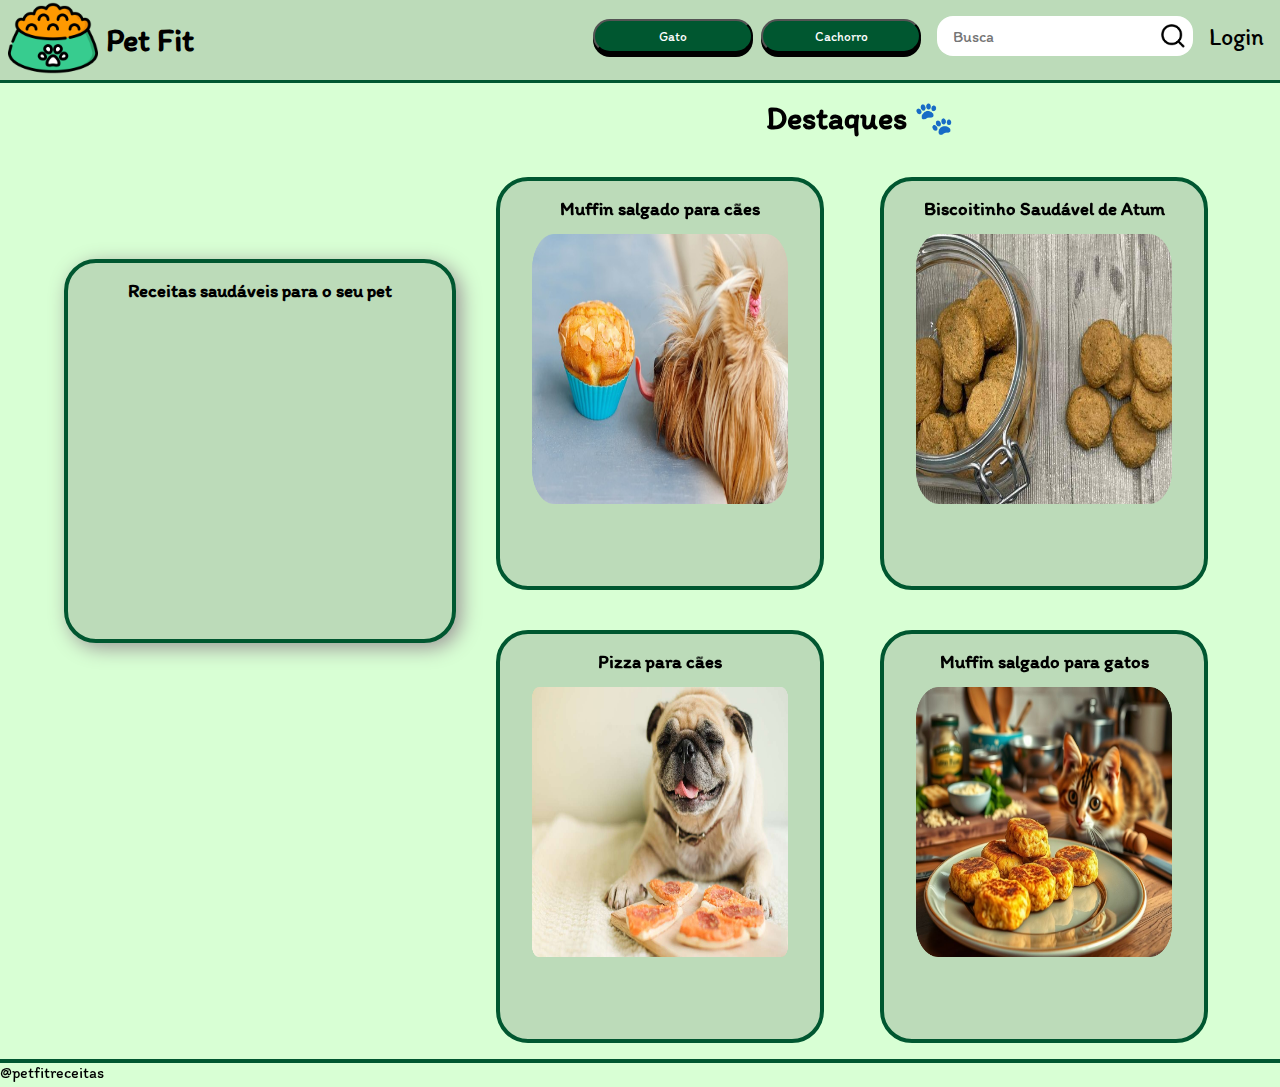
<file: index.html>
<!DOCTYPE html>
<html lang="pt-br">
<head>
    <meta charset="UTF-8">
    <meta name="viewport" content="width=device-width, initial-scale=1.0">
    <title>Pet Fit</title>
    <link rel="stylesheet" href="./css/style.css">
    <link rel="shortcut icon" href="./img/logo.ico" type="image/x-icon">
</head>
<body>
    <header>
        <div>
            <a href="index.html">
            <img src="./img/logo.png" alt="Imagem da logo do site">
            </a>
            <h1>Pet Fit</h1>
        </div>

        <input type="checkbox" id="menu">
        <nav>
            <label for="menu">
                <span></span>
                <span></span>
                <span></span>
            </label>

            <div>
                <button> Gato</button>
<button> Cachorro</button>
              <form action="" method="post">
                <input type="text" placeholder="Busca" name="Pesquisa">
                <img src="./img/lupa.png" alt="Imagem da lupa">
              </form>
              <a href="login.html">Login</a>
            </div>
        </nav>
        
    </header>

    <main>
    
<div> 

<section>
    
        <h3>Receitas saudáveis para o seu pet</h3>
        <iframe width="560" height="315" src="https://www.youtube.com/embed/v7YnV7Wr7pQ?si=ywH90S46gLGJ9zLa" title="YouTube video player" frameborder="0" allow="accelerometer; autoplay; clipboard-write; encrypted-media; gyroscope; picture-in-picture; web-share" referrerpolicy="strict-origin-when-cross-origin" allowfullscreen></iframe>
    
        </section>
</div>


    <div id="index">
        <h1>Destaques 🐾</h1>

        <section>
            <a href="receita1.html">
            <h3>Muffin salgado para cães</h3>
            <img src="./img/receita1.png" alt="Imagem Receita Muffin">
        </a>
        </section>

        <section>
            <a href="receita2.html">
                <h3>Biscoitinho Saudável de Atum</h3>
                <img src="./img/receita2.png" alt="Imagem Receita Muffin">
            </a>
        </section>
        <section>
            <a href="receita3.html">
                <h3>Pizza para cães</h3>
                <img src="./img/receita3.png" alt="Imagem Receita Muffin">
            </a>
    
        </section>
        <section>
            <a href="receita4.html">
                <h3>Muffin salgado para gatos</h3>
                <img src="./img/receita4.png" alt="Imagem Receita Muffin">
            </a>
        </section>
    </div>

   
        
    </main>
    <footer class="container">
        @petfitreceitas
    </footer>
</body>
</html>
</file>
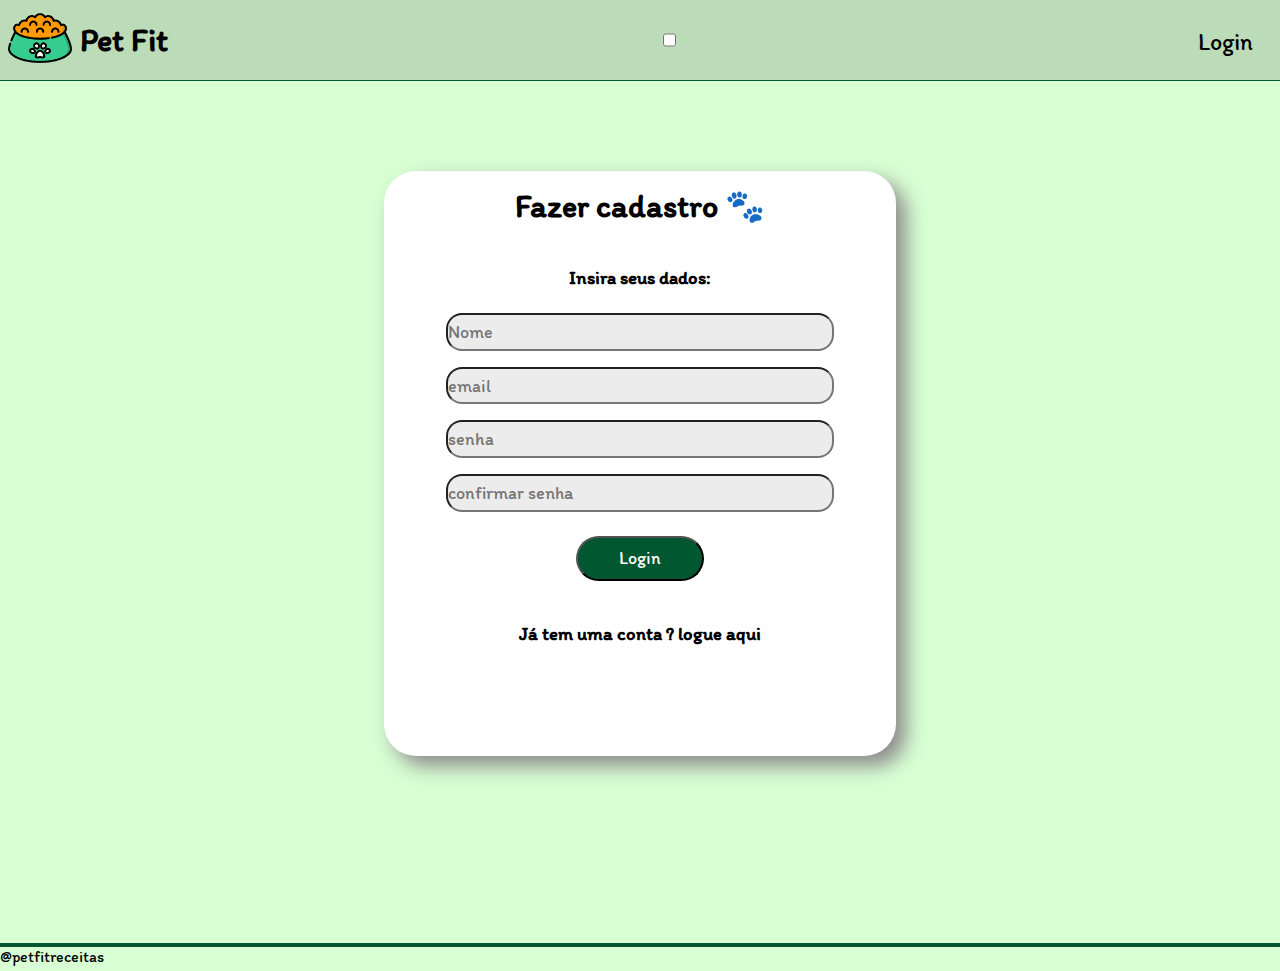
<file: cadastro.html>
<!DOCTYPE html>
<html lang="pt-br">
<head>
    <meta charset="UTF-8">
    <meta name="viewport" content="width=device-width, initial-scale=1.0">
    <title>Pet Fit</title>
    <link rel="stylesheet" href="./css/login_cadastro.css">
    <link rel="shortcut icon" href="./img/logo.ico" type="image/x-icon">
</head>
<body>
    <header>
        <div>
            <a href="index.html">
            <img src="./img/logo.png" alt="Imagem da logo do site">
            </a>
            <h1>Pet Fit</h1>
        </div>

        <input type="checkbox" id="menu">
        <nav>
            <label for="menu">
                <span></span>
                <span></span>
                <span></span>
            </label>

            <div>
              
                <a href="login.html">Login</a>
            </div>
        </nav>
        
    </header>

    <main>

    <div>
        <h1>Fazer cadastro 🐾</h1>

     

        <section>
            <h3>Insira seus dados:</h3>
            <input type="text" name="nome" placeholder="Nome">
            <input type="email" placeholder="email" name="nome_user">
            <input type="password" placeholder="senha" name="senha_user">
            <input type="password" placeholder="confirmar senha" nome="senha_confirmar">
            <button>Login</button>
        </section>
        <section>
            <a href="cadastro.html">
            <h3>Já tem uma conta ? logue aqui</h3>
        </a>
        </section>
    
    </div>

   
        
    </main>
    <footer class="container">
        @petfitreceitas
    </footer>
</body>
</html>
</file>
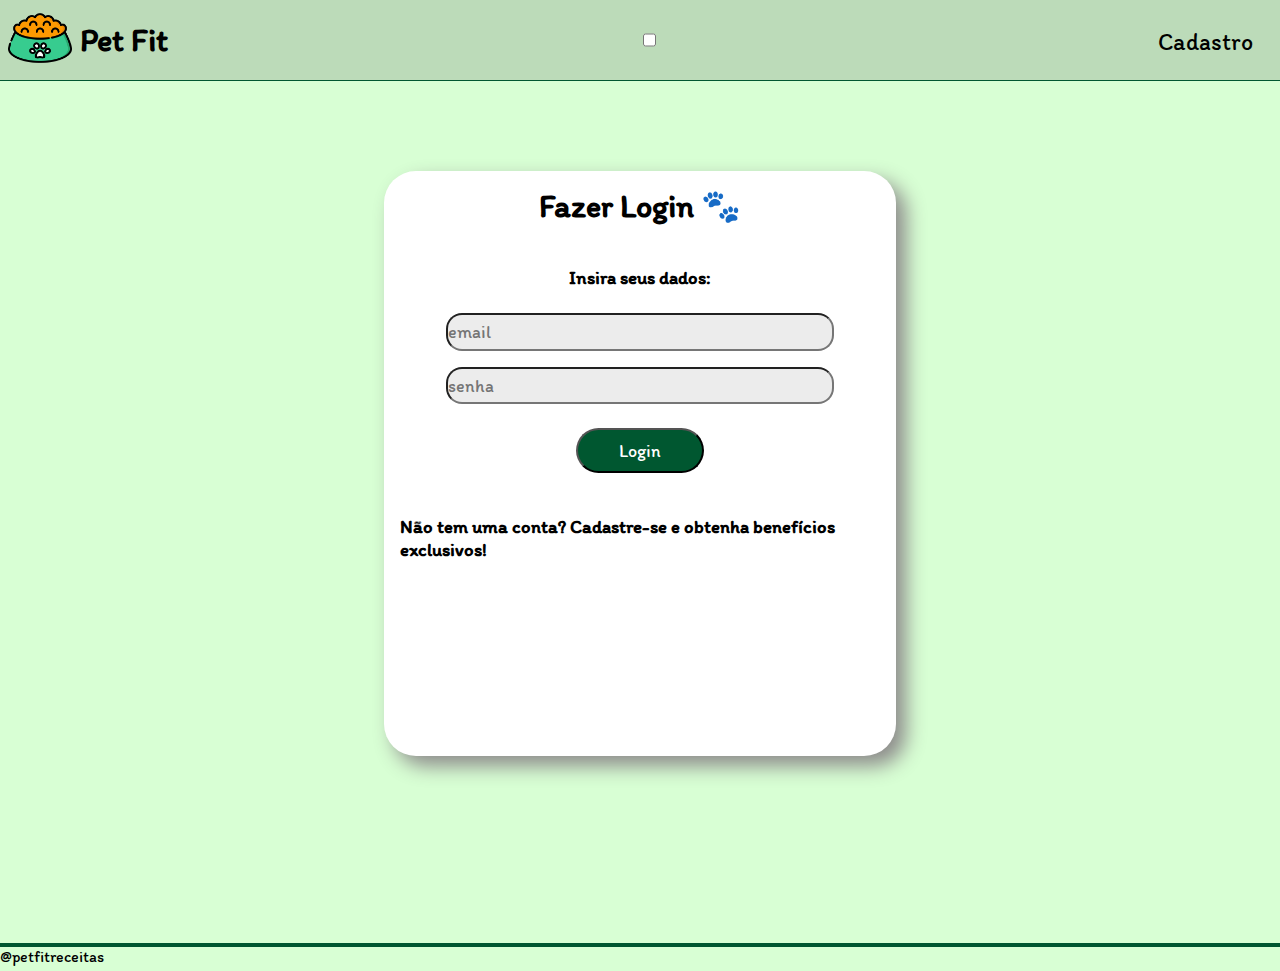
<file: login.html>
<!DOCTYPE html>
<html lang="pt-br">
<head>
    <meta charset="UTF-8">
    <meta name="viewport" content="width=device-width, initial-scale=1.0">
    <title>Pet Fit</title>
    <link rel="stylesheet" href="./css/login_cadastro.css">
    <link rel="shortcut icon" href="./img/logo.ico" type="image/x-icon">
</head>
<body>
    <header>
        <div>
            <a href="index.html">
            <img src="./img/logo.png" alt="Imagem da logo do site">
            </a>
            <h1>Pet Fit</h1>
        </div>

        <input type="checkbox" id="menu">
        <nav>
            <label for="menu">
                <span></span>
                <span></span>
                <span></span>
            </label>

            <div>
              
                <a href="cadastro.html">Cadastro</a>
            </div>
        </nav>
        
    </header>

    <main>

    <div>
        <h1>Fazer Login 🐾</h1>

     

        <section>
            <h3>Insira seus dados:</h3>
            <input type="email" placeholder="email" name="nome_user">
            <input type="password" placeholder="senha" name="senha_user">
            <button>Login</button>
        </section>
        <section>
            <a href="cadastro.html">
            <h3>Não tem uma conta? Cadastre-se e obtenha benefícios exclusivos!</h3>
        </a>
        </section>
    </div>

   
        
    </main>
    <footer class="container">
        @petfitreceitas
    </footer>
</body>
</html>
</file>
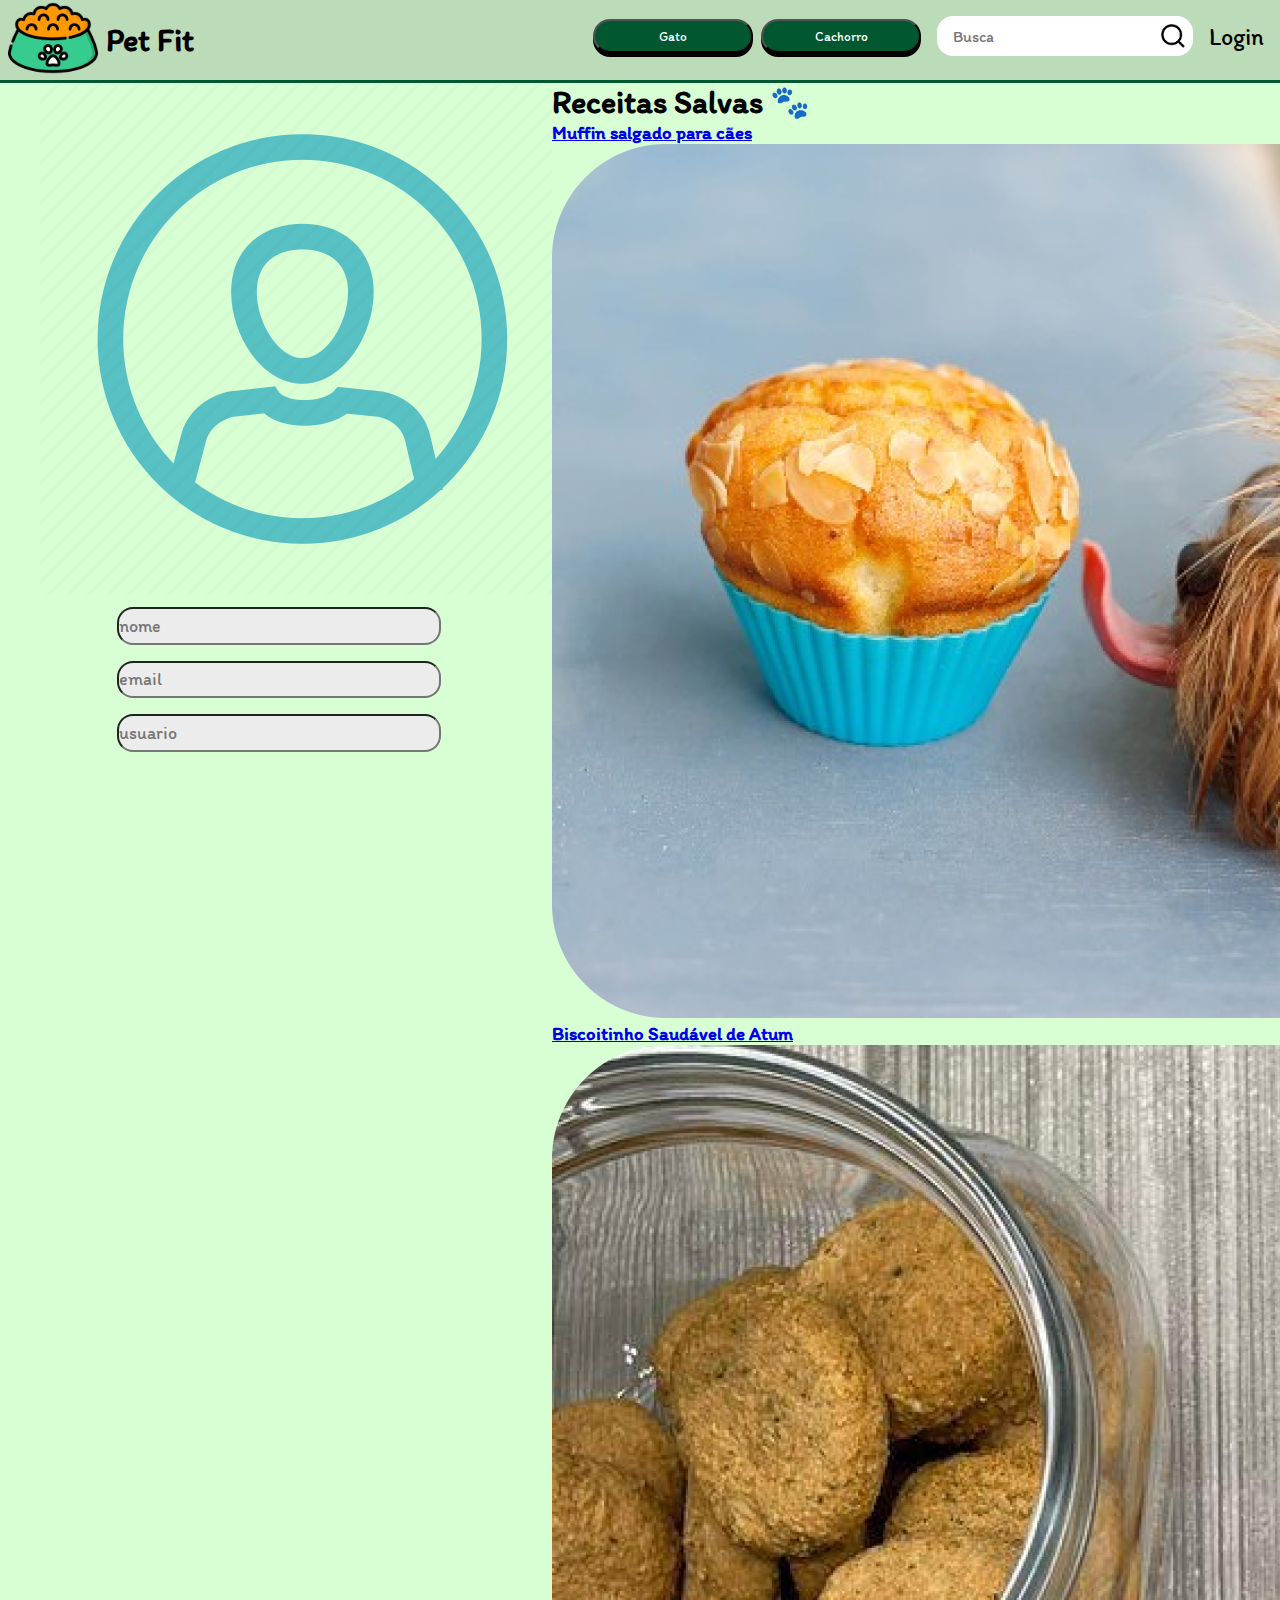
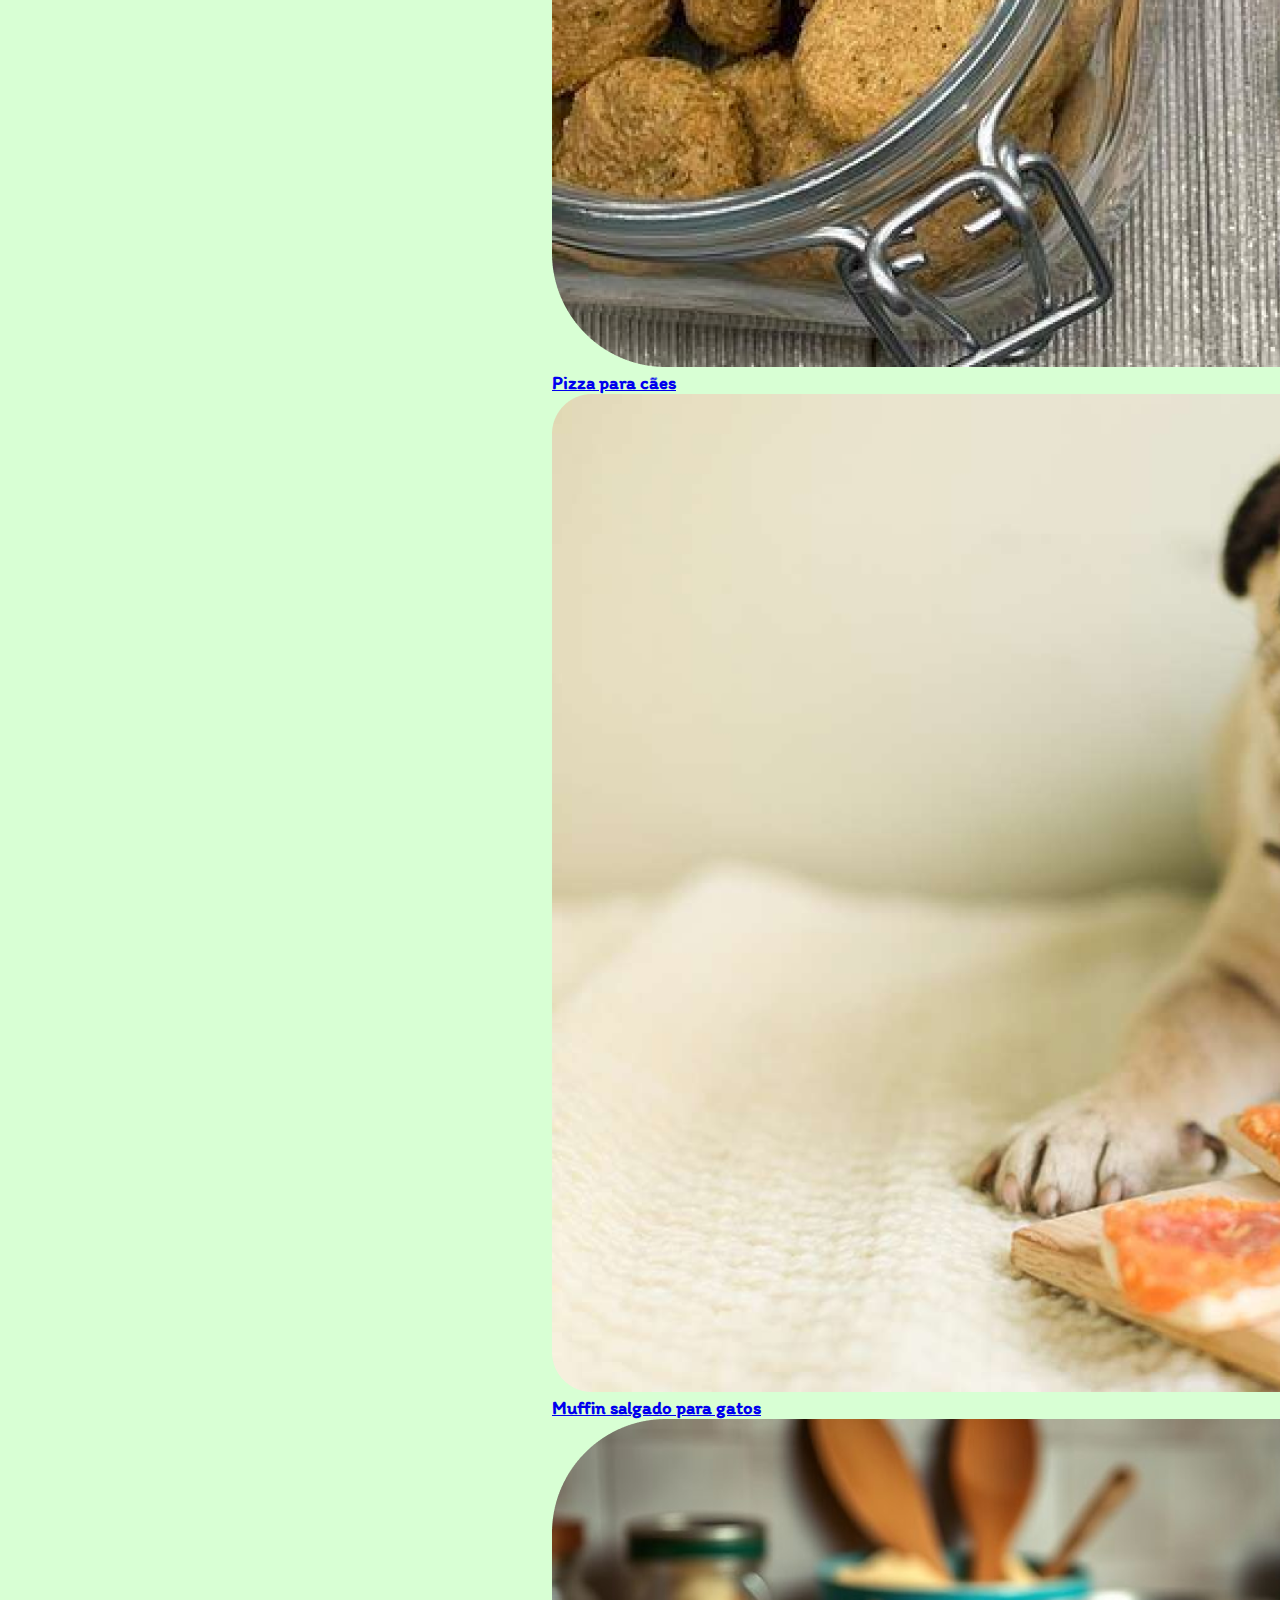
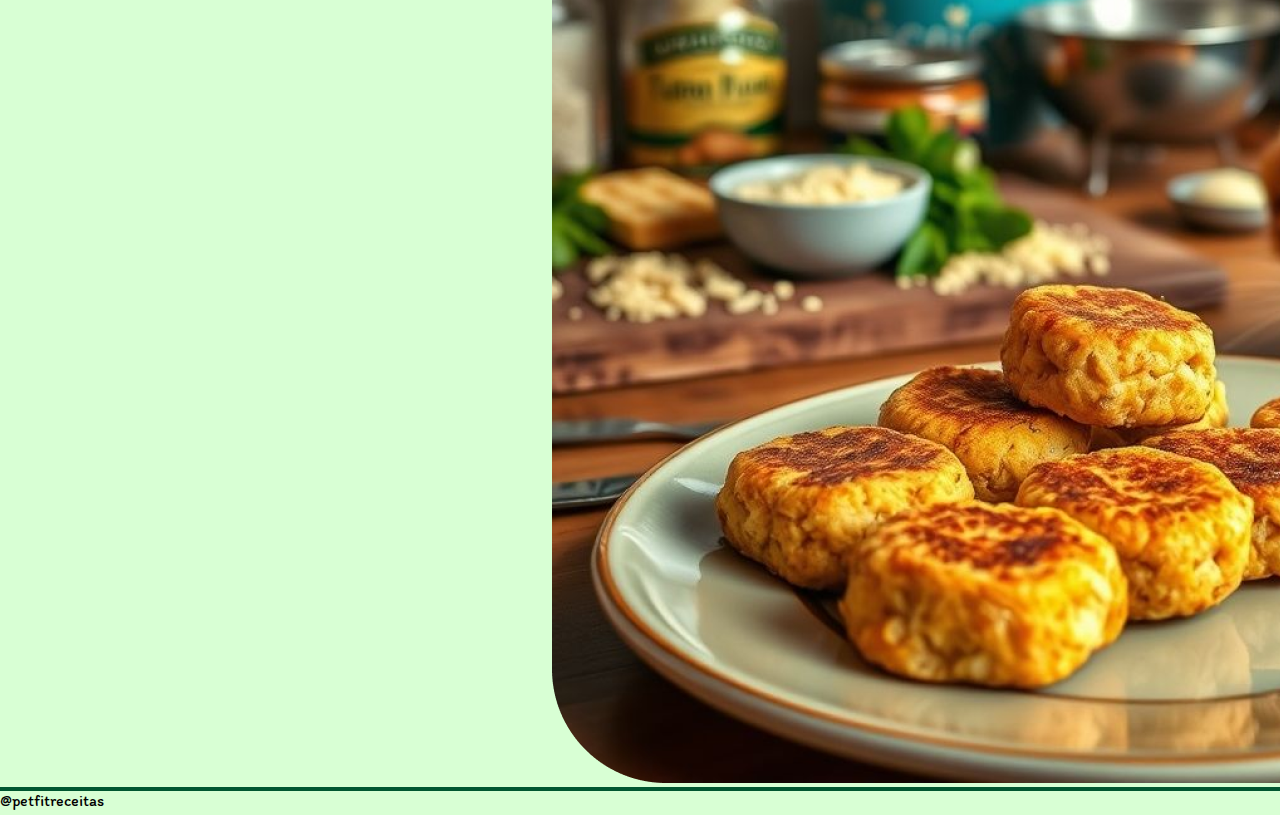
<file: mostrar_receita.html>
<!DOCTYPE html>
<html lang="pt-br">
<head>
    <meta charset="UTF-8">
    <meta name="viewport" content="width=device-width, initial-scale=1.0">
    <title>Pet Fit</title>
    <link rel="stylesheet" href="./css/mostar_receita.css">
    <link rel="shortcut icon" href="./img/logo.ico" type="image/x-icon">
</head>
<body>
    <header>
        <div>
            <a href="index.html">
            <img src="./img/logo.png" alt="Imagem da logo do site">
            </a>
            <h1>Pet Fit</h1>
        </div>

        <input type="checkbox" id="menu">
        <nav>
            <label for="menu">
                <span></span>
                <span></span>
                <span></span>
            </label>

            <div>
                <button> Gato</button>
<button> Cachorro</button>
              <form action="" method="post">
                <input type="text" placeholder="Busca" name="Pesquisa">
                <img src="./img/lupa.png" alt="Imagem da lupa">
              </form>
              <a href="login.html">Login</a>
            </div>
        </nav>
        
    </header>

    <main>
    
<div> 
    <img src="./img/login.webp" alt="foto">
<section>
  
    <input type="text" placeholder="nome" name="nome">
    <input type="text" placeholder="email" name="email">
    <input type="text" placeholder="usuario" name="user">
        </section>
</div>


    <div id="index">
        <h1>Receitas Salvas 🐾</h1>

        <section>
            <a href="receita1.html">
            <h3>Muffin salgado para cães</h3>
            <img src="./img/receita1.png" alt="Imagem Receita Muffin">
        </a>
        </section>

        <section>
            <a href="receita2.html">
                <h3>Biscoitinho Saudável de Atum</h3>
                <img src="./img/receita2.png" alt="Imagem Receita Muffin">
            </a>
        </section>
        <section>
            <a href="receita3.html">
                <h3>Pizza para cães</h3>
                <img src="./img/receita3.png" alt="Imagem Receita Muffin">
            </a>
    
        </section>
        <section>
            <a href="receita4.html">
                <h3>Muffin salgado para gatos</h3>
                <img src="./img/receita4.png" alt="Imagem Receita Muffin">
            </a>
        </section>
    </div>

   
        
    </main>
    <footer class="container">
        @petfitreceitas
    </footer>
</body>
</html>
</file>
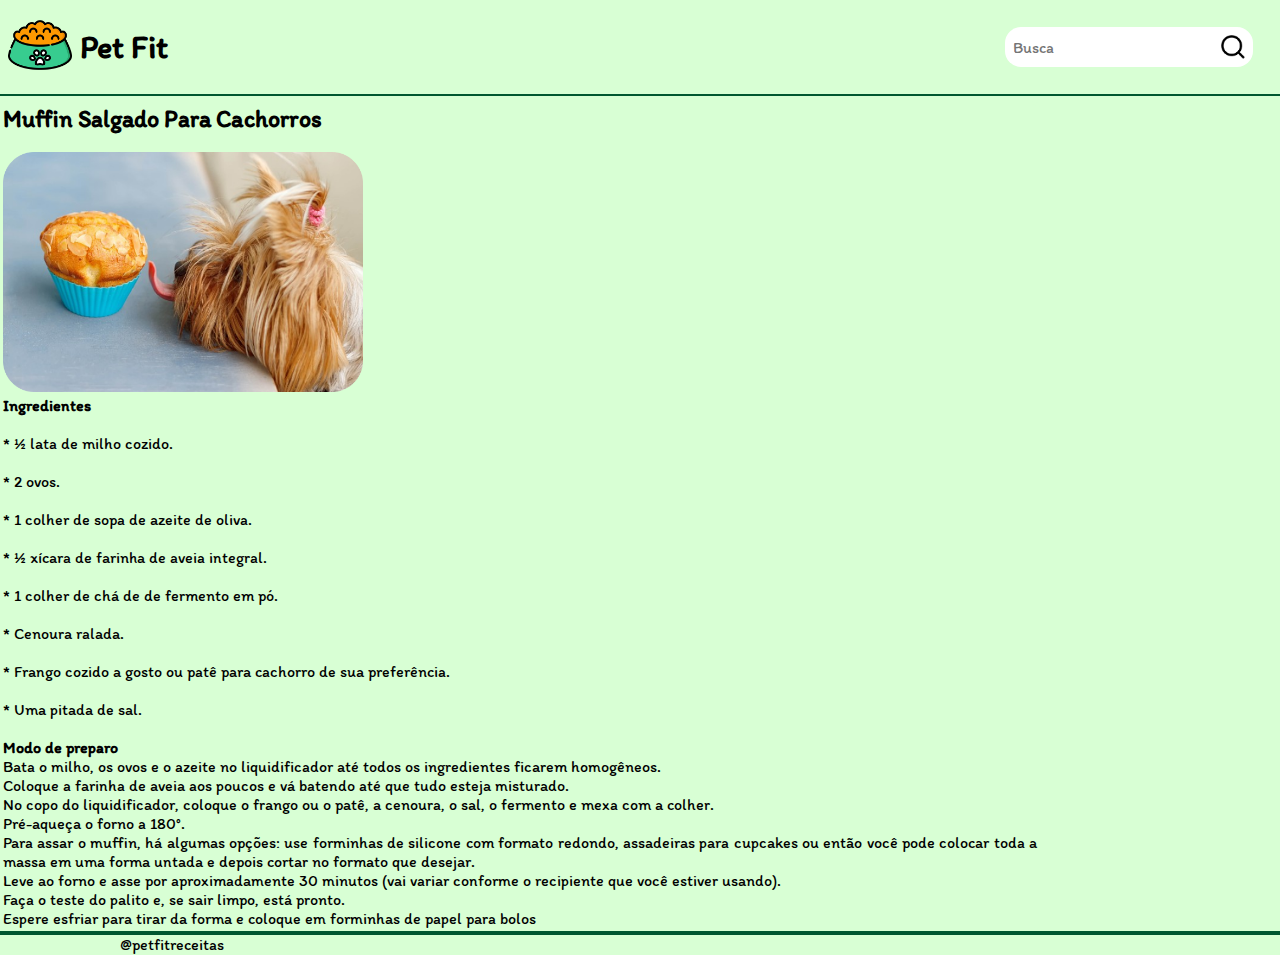
<file: receita1.html>
<!DOCTYPE html>
<html lang="pt-br">

<head>
    <meta charset="UTF-8">
    <meta name="viewport" content="width=device-width, initial-scale=1.0">
    <title>Pet Fit</title>
    <link rel="stylesheet" href="./css/receita.css" media="all">
</head>

<body>
    <header>
        <div>
            <a href="index.html">
                <img src="./img/logo.png" alt="Imagem da logo do site">
            </a>
            <h1>Pet Fit</h1>
            
        </div>
        <nav>
            <div>
              <form action="" method="post">
                <input type="text" placeholder="Busca" name="Pesquisa">
                <img src="./img/lupa.png" alt="Imagem da lupa">
              </form>
            </div>
        </nav>
    </header>

    <main id="receita" class="container">
    <section>
        <h2>Muffin Salgado Para Cachorros</h2><br>
        <img src="./img/receita1.png" alt="Imagem Receita Muffin">
        <p><b>Ingredientes</b><br><br>

            * ½ lata de milho cozido.<br><br>
            * 2 ovos.<br><br>
            * 1 colher de sopa de azeite de oliva.<br><br>
            * ½ xícara de farinha de aveia integral.<br><br>
            * 1 colher de chá de de fermento em pó.<br><br>
            * Cenoura ralada.<br><br>
            * Frango cozido a gosto ou patê para cachorro de sua preferência.<br><br>
            * Uma pitada de sal.
            
        </p>
        <p><br><b>Modo de preparo</b><br>
            
            Bata o milho, os ovos e o azeite no liquidificador até todos os ingredientes ficarem homogêneos.<br>
            Coloque a farinha de aveia aos poucos e vá batendo até que tudo esteja misturado.<br>
            No copo do liquidificador, coloque o frango ou o patê, a cenoura, o sal, o fermento e mexa com a colher.<br>
            Pré-aqueça o forno a 180°.<br>
            Para assar o muffin, há algumas opções: use forminhas de silicone com formato redondo, assadeiras para cupcakes ou então você pode colocar toda a massa em uma forma untada e depois cortar no formato que desejar.<br>
            Leve ao forno e asse por aproximadamente 30 minutos (vai variar conforme o recipiente que você estiver usando).<br>
            Faça o teste do palito e, se sair limpo, está pronto.<br>
            Espere esfriar para tirar da forma e coloque em forminhas de papel para bolos</p>
    </section>
    </main>
    <footer class="container">
        <aside>
            @petfitreceitas
        </aside>
    </footer>
</body>

</html>
</file>
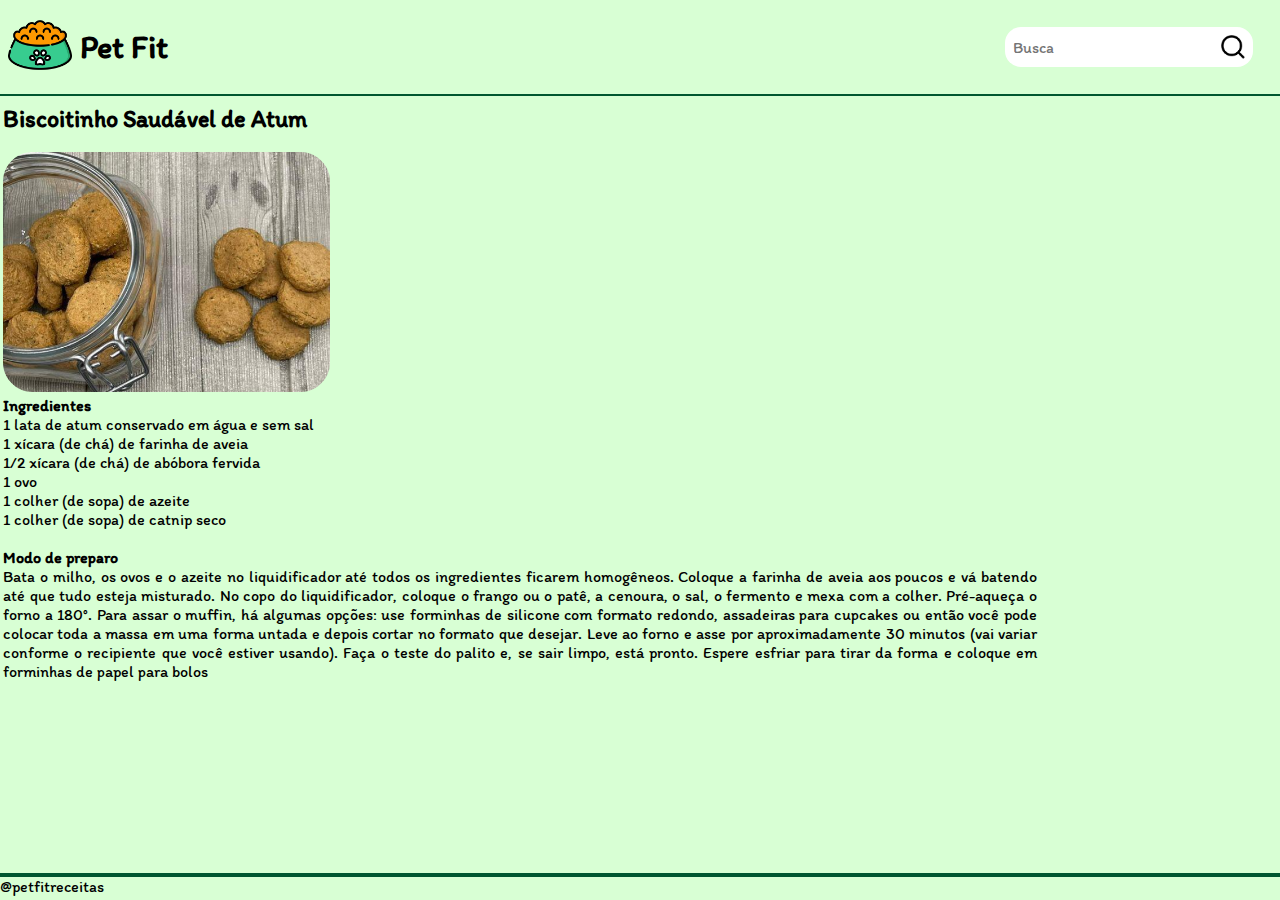
<file: receita2.html>
<!DOCTYPE html>
<html lang="pt-br">

<head>
    <meta charset="UTF-8">
    <meta name="viewport" content="width=device-width, initial-scale=1.0">
    <title>Pet Fit</title>
    <link rel="stylesheet" href="./css/receita.css" media="all">
</head>

<body>
    <header>
        <div>
            <a href="index.html">
                <img src="./img/logo.png" alt="Imagem da logo do site">
            </a>
            <h1>Pet Fit</h1>
            
        </div>
        <nav>
            <div>
              <form action="" method="post">
                <input type="text" placeholder="Busca" name="Pesquisa">
                <img src="./img/lupa.png" alt="Imagem da lupa">
              </form>
            </div>
        </nav>
    </header>

    <main id="receita" class="container">
    <section>
        <h2>Biscoitinho Saudável de Atum</h2><br>
        <img src="./img/receita2.png" alt="Imagem Receita">
        <p><b>Ingredientes</b><br>
            1 lata de atum conservado em água e sem sal<br>
            1 xícara (de chá) de farinha de aveia<br>
            1/2 xícara (de chá) de abóbora fervida<br>
            1 ovo<br>
            1 colher (de sopa) de azeite<br>
            1 colher (de sopa) de catnip seco<br>
        </p>
        <p><br><b>Modo de preparo</b><br>
            Bata o milho, os ovos e o azeite no liquidificador até todos os ingredientes ficarem homogêneos.
            Coloque a farinha de aveia aos poucos e vá batendo até que tudo esteja misturado.
            No copo do liquidificador, coloque o frango ou o patê, a cenoura, o sal, o fermento e mexa com a colher.
            Pré-aqueça o forno a 180°.
            Para assar o muffin, há algumas opções: use forminhas de silicone com formato redondo, assadeiras para cupcakes ou então você pode colocar toda a massa em uma forma untada e depois cortar no formato que desejar. 
            Leve ao forno e asse por aproximadamente 30 minutos (vai variar conforme o recipiente que você estiver usando).
            Faça o teste do palito e, se sair limpo, está pronto.
            Espere esfriar para tirar da forma e coloque em forminhas de papel para bolos</p>
    </section>
    </main>
    <footer class="container">
            @petfitreceitas
    </footer>
</body>

</html>
</file>
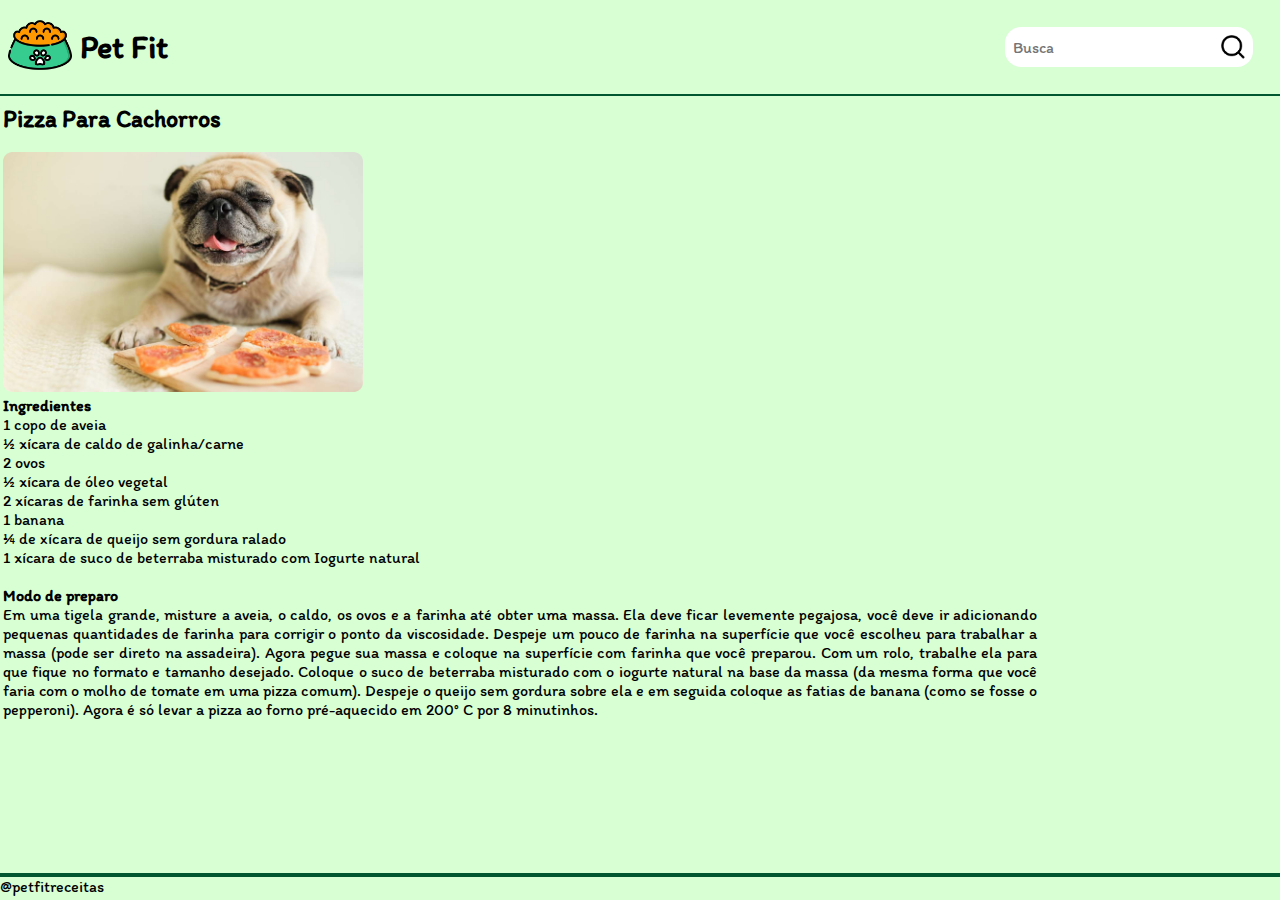
<file: receita3.html>
<!DOCTYPE html>
<html lang="pt-br">

<head>
    <meta charset="UTF-8">
    <meta name="viewport" content="width=device-width, initial-scale=1.0">
    <title>Pet Fit</title>
    <link rel="stylesheet" href="./css/receita.css" media="all">
</head>

<body>
    <header>
        <div>
            <a href="index.html">
                <img src="./img/logo.png" alt="Imagem da logo do site">
            </a>
            <h1>Pet Fit</h1>
            
        </div>
        <nav>
            <div>
              <form action="" method="post">
                <input type="text" placeholder="Busca" name="Pesquisa">
                <img src="./img/lupa.png" alt="Imagem da lupa">
              </form>
            </div>
        </nav>
    </header>

    <main id="receita" class="container">
    <section>
        <h2>Pizza Para Cachorros</h2><br>
        <img src="./img/receita3.png" alt="Imagem Receita">
        <p><b>Ingredientes</b><br>
            1 copo de aveia<br>
            ½ xícara de caldo de galinha/carne<br>
            2 ovos<br>
            ½ xícara de óleo vegetal<br>
            2 xícaras de farinha sem glúten<br>
            1 banana<br>
            ¼ de xícara de queijo sem gordura ralado<br>
            1 xícara de suco de beterraba misturado com Iogurte natural
        </p>
        <p><br><b>Modo de preparo</b><br>
        Em uma tigela grande, misture a aveia, o caldo, os ovos e a farinha até obter uma massa. Ela deve ficar levemente pegajosa, você deve ir adicionando pequenas quantidades de farinha para corrigir o ponto da viscosidade.
        Despeje um pouco de farinha na superfície que você escolheu para trabalhar a massa (pode ser direto na assadeira).
        Agora pegue sua massa e coloque na superfície com farinha que você preparou. Com um rolo, trabalhe ela para que fique no formato e tamanho desejado.
        Coloque o suco de beterraba misturado com o iogurte natural na base da massa (da mesma forma que você faria com o molho de tomate em uma pizza comum).
        Despeje o queijo sem gordura sobre ela e em seguida coloque as fatias de banana (como se fosse o pepperoni).
        Agora é só levar a pizza ao forno pré-aquecido em 200° C por 8 minutinhos.</p>
    </section>
    </main>
    <footer class="container">
            @petfitreceitas
    </footer>
</body>

</html>
</file>
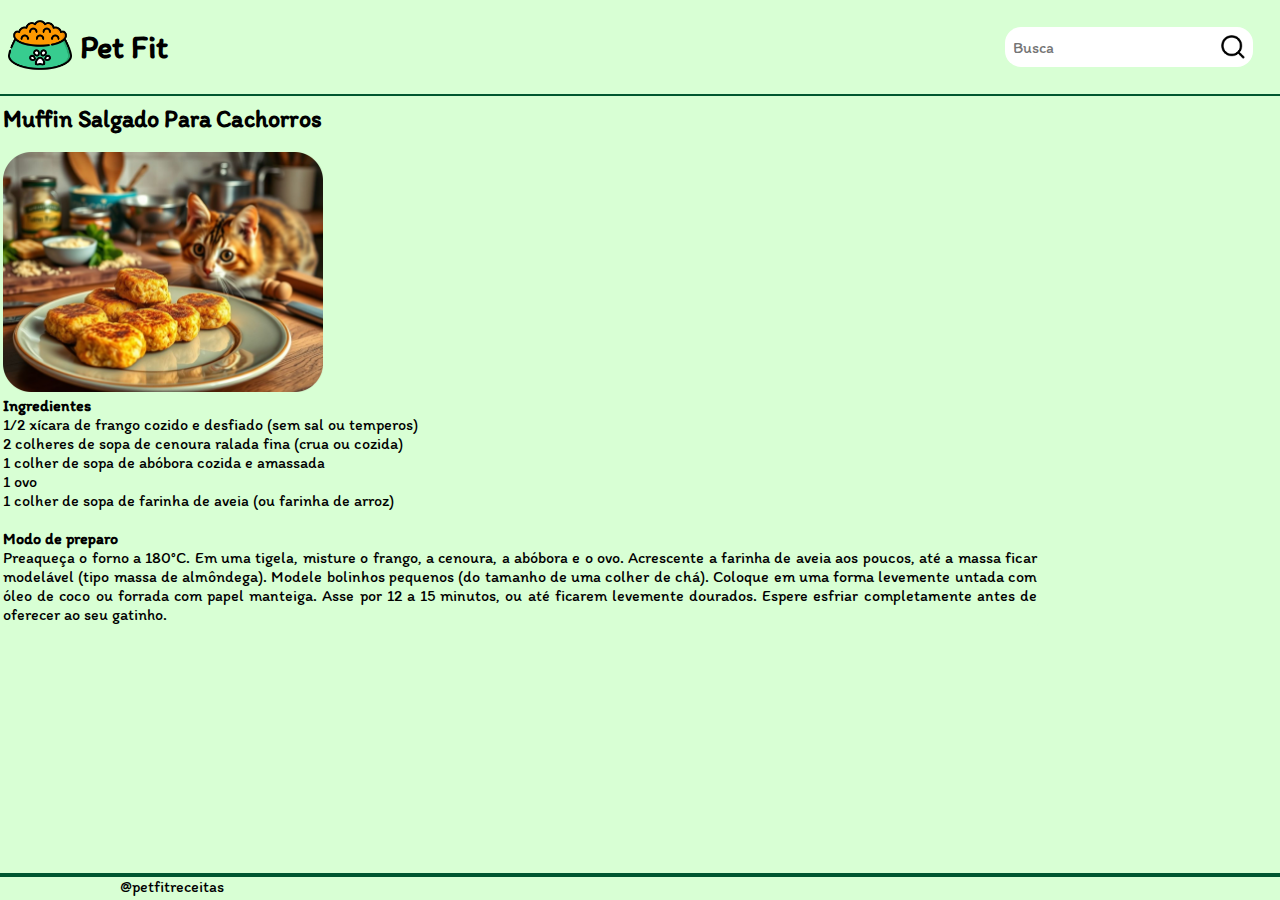
<file: receita4.html>
<!DOCTYPE html>
<html lang="pt-br">

<head>
    <meta charset="UTF-8">
    <meta name="viewport" content="width=device-width, initial-scale=1.0">
    <title>Pet Fit</title>
    <link rel="stylesheet" href="./css/receita.css" media="all">
</head>

<body>
    <header>
        <div>
            <a href="index.html">
                <img src="./img/logo.png" alt="Imagem da logo do site">
            </a>
            <h1>Pet Fit</h1>
            
        </div>
        <nav>
            <div>
              <form action="" method="post">
                <input type="text" placeholder="Busca" name="Pesquisa">
                <img src="./img/lupa.png" alt="Imagem da lupa">
              </form>
            </div>
        </nav>
    </header>

    <main id="receita" class="container">
    <section>
        <h2>Muffin Salgado Para Cachorros</h2><br>
        <img src="./img/receita4.png" alt="Imagem Receita">
        <p><b>Ingredientes</b><br>      
            1/2 xícara de frango cozido e desfiado (sem sal ou temperos)<br> 
            2 colheres de sopa de cenoura ralada fina (crua ou cozida)<br> 
            1 colher de sopa de abóbora cozida e amassada<br> 
            1 ovo<br> 
            1 colher de sopa de farinha de aveia (ou farinha de arroz)<br> 
        </p>
        <p><br><b>Modo de preparo</b><br>
            Preaqueça o forno a 180°C.
            Em uma tigela, misture o frango, a cenoura, a abóbora e o ovo.
            Acrescente a farinha de aveia aos poucos, até a massa ficar modelável (tipo massa de almôndega).
            Modele bolinhos pequenos (do tamanho de uma colher de chá).
            Coloque em uma forma levemente untada com óleo de coco ou forrada com papel manteiga.
            Asse por 12 a 15 minutos, ou até ficarem levemente dourados.
            Espere esfriar completamente antes de oferecer ao seu gatinho.</p>
    </section>
    </main>
    <footer class="container">
        <aside>
            @petfitreceitas
        </aside>
    </footer>
</body>

</html>
</file>
<file: css/style.css>
@import url('https://fonts.googleapis.com/css2?family=Itim&display=swap');



*{
   /*background: var(--primary);*/
   margin: 0;
   padding: 0;
   outline: 0;
   font-family: Itim;
}


:root {
   --primary: #d8ffd4;
   --secondary: #005730;
   --black: #000;
   --white: #fff;
   --verde: #bcdbb9;
   --cinza:#9c9797;
}


body{
   background-color: var(--primary);
}

header {
   display: flex;
   flex-direction: row;
   justify-content: space-between;
   border-bottom: 0.2rem solid var(--secondary);
   height: 5rem;
   background-color: var(--verde);

}


header div{
   align-items: center;
   display: flex;
  
}


header div img{
   background-color: transparent;
   height: 10vh;
   margin-left: 0.5rem;
   margin-right: 0.5rem;
}
header nav div button{


   background-color: var(--secondary);
   color: var(--white);
   border-radius: 5rem;
   padding: 0.5em;
   text-decoration: none;
   margin-bottom: 1rem;
   width: 10rem;
   margin-left: 0.5rem;
   margin-top: 1rem;
   box-shadow: 0 4px #000000;
  
}


header nav div button:hover{
   background-color: #0ba560;
 
}
header nav div button:active {
   transform: translateY(2px);
   box-shadow: 0 2px #2d7038;


}
header nav div form {
   background-color: var(--white);
   border-radius: 1rem;
   display: flex;
   align-items: center;
   margin: 1rem;
}


header nav div form img{
   background-color: transparent;
   height: 1.5rem;
   margin: 0.5rem;
}


header nav div form input {
   background-color: transparent;
   font-size: 1rem;
   border:var(--white);
   margin-left: 1rem;
   border-radius: 1rem;
}


 header nav div a {
   text-decoration: none;
   font-size: 1.5rem;
   color: inherit;
   margin-right: 1rem;


}


header nav div a:hover{
color: var(--secondary);
transform: scale(1.2);


}






main {
   margin: auto;
   display: flex;
   min-height: calc(100vh - 1rem);
   max-width: calc(100vw - 5rem);
 }


 #index {
   display: grid;
   grid-template-columns: repeat(2, 1fr);
   gap: 0.5rem;
   margin-left: auto;
   width: 100vw;
 }


 #index section a  {
   text-decoration: none;
   color: inherit;
   display: flex;
   flex-direction: column;
   align-items: center;
   background-color: transparent;
   padding: 1rem;
 }
   #index section {
       background-color: var(--verde);
       border: 0.3rem solid var(--secondary);
       border-radius: 2rem;
       /*box-shadow: 5px 5px 20px var(--cinza);*/
       height: 45vh;
       width: 25vw;
       margin: 1rem;
   
     }
    
     #index section:hover {
       transform: scale(1.03);
       filter: brightness(1.05);
     }


     #index section img {
       height: 30vh;
       width: 20vw;
       background-color: transparent;
       margin-top: 5%;
     }
    
      #index section h3 {
       background-color: transparent;
        
     }
 #index h1 {
   grid-column: 1 / -1;
   text-align: center;
   padding: 1rem;  
 }








main div small{
   font-size: 1.2rem;
   font-weight: bold;
}


main div:first-child section{
   background-color: var(--verde);
   border: 0.3rem solid var(--secondary);
   border-radius: 2rem;
   box-shadow: 5px 5px 20px var(--cinza);
   height: 40vh;
   width: 30vw;
   margin: 1.5rem;
   padding-top: 1rem;
   margin-top: 40%;
   justify-items: center;
  
}


main div:first-child section:hover{
   transform: scale(1.03);
   filter: brightness(1.05);
}


main div:first-child section iframe{
   height: 30vh;
   width: 25vw;
   background-color: transparent;
   margin-top: 5%;
}


 main div:first-child section h3{
background-color: transparent;


}


footer {
   border-top: 0.3rem solid var(--secondary);
   height: 1.5rem;
   border-left: 0;
}


footer aside {
   max-width: 1040px;
   margin: 0 auto;
}


header input#menu {
 display: none;
}


@media(max-width: 750px) {
 main {
   flex-direction: column;
   align-items: center;
 }
 header nav div {
     display: none;
 }
 header{
   flex-direction: row-reverse;
 }
 header nav label {
     margin-left: 0.5rem;
     margin-top: 1rem;
     border: 0.18rem solid var(--secondary);
     width: 2.5rem;
     height: 2.5rem;
     display: flex;
     align-items: center;
     justify-content: space-around;
     flex-direction: column;
     cursor: pointer;
     border-radius: 0.5rem;
 }


 header nav label span {
     border: 0.1rem solid var(--secondary);
     width: 1.6rem;
     height: 0.1rem;
     border-radius: 20rem;
 }


 header nav label span:first-child {
     margin-top: 0.2rem;
 }


 header nav label span:last-child {
     margin-bottom: 0.2rem;
 }


 header input#menu:checked~nav div {
     display: flex;
     flex-direction: column;
     position: absolute;
     top: 4rem;
     left: 0.5rem;
 }


 #index {
  display: grid;
  grid-template-columns: repeat(auto-fit, minmax(300px, 1fr));
  gap: 0.5rem;
}
main  {
  display: flex;
  flex-direction: column-reverse;
  min-width: 80vw;
}


#index section {
   background-color: var(--verde);
   border: 0.3rem solid var(--secondary);
   border-radius: 1rem;
   height: 20rem;
   width: 20rem;
    margin-top: 1rem;
}
 


 #index section img {
   height: 15rem;
   width: 15rem;
   background-color: transparent;
   margin-top: 5%;
 }




main div:first-child section{
 background-color: var(--verde);
 border: 0.3rem solid var(--secondary);
 border-radius: 1rem;
 height:20em;
 width:20rem;
margin-top: 1rem;
margin-right: 5rem;

}


main div:first-child  section img{
width: 40vw;
height: 30vh;
}
}
</file>
<file: css/login_cadastro.css>
@import url('https://fonts.googleapis.com/css2?family=Itim&display=swap');


*{
  /*background: var(--primary);*/
  margin: 0;
  padding: 0;
  outline: 0;
  font-family: Itim;
}


:root {
  --primary: #d8ffd4;
  --secondary: #005730;
  --black: #000;
  --white: #fff;
  --verde: #bcdbb9;
  --cinza:#9c9797;
}


body{
  background-color: var(--primary);
}

header {
  display: flex;
  flex-direction: row;
  justify-content: space-between;
  border-bottom: 0.1rem solid var(--secondary);
  height: 5rem;
  background-color: var(--verde);

}

header div{
    align-items: center;
    display: flex;
}


header div img{
    background-color: transparent;
    height: 4rem;
    margin-left: 0.5rem;
    margin-right: 0.5rem;
}

header nav div {
  display: flex;
  align-items: center;
  margin-top: 1rem;
  margin: 1.7rem;
}

header nav div a {
color: initial;
text-decoration: none;
font-size: x-large;
}

header nav div a:hover{
  color: #005730;
  transform: scale(1.2);
}


  /* header nav div form {
 background-color: 1rem;
    display: flex;
    align-items: center;
    margin-top: 1rem;
    margin: 1.7rem;
}


header nav div form img{
    background-color: transparent;
    height: 1.5rem;
    margin: 0.5rem;
}


header nav div form input {
    background-color: transparent;
    font-size: 1rem;
    border: transparent;
    margin-left: 0.5rem;
    border-radius: 1rem;
   
}*/


main {
    min-height: calc(100vh - 8rem);
    min-width: 100vh ;
    text-decoration: none;
    justify-items: center;
    align-items: center;
  }
main div{


    justify-items: center;
    background-color: #ffffff;
    border-radius: 2rem;
    box-shadow: 10px 10px 20px #8d8b8b;
    height: 65vh;
    width: 40vw;
    margin-top: 7%;


}
main div h1{
  padding-top: 1rem;
    background-color: transparent;


}


  main div section {
    background-color: transparent;
    align-items: center;
    display: flex;
    flex-direction: column;
    margin-top: 5%;
  }


  main div section h3{
    background-color: transparent;
    margin: 1rem;
  }


  main div section input{
    background-color:#ececec;  
    border-radius: 1rem;
    margin: 0.5rem;
    width: 30vw;
    height: 2.1rem;
    font-size: large;
   
  }


  main div section button{
    background-color:var(--secondary);  
    border-radius: 2rem;
    width: 10vw;
    height: 5vh;
    font-size: large;
    margin-top: 1rem;
    color: var(--white);


  }


  main div section button:hover{
    background-color:var(--primary);  
    color: var(--black);


  }


  main div section a{
 background-color: transparent;
 text-decoration: none;
 color: inherit;


  }


  main div section a:hover{
    color: var(--secondary);
   
     }


  #cadastro {
    background-color: var(--white);
    border: 0.2rem solid #d8ffd4;
    border-radius: 0.5rem;
    margin: 2rem;
    text-decoration: none;
    align-items: center;
  }


  #cadastro h3{
    background-color: transparent;
    margin: 2rem;
    text-decoration: none;
    align-items: center;
  }


  #cadastro button{
    background-color: var(--secondary);
    margin: 2rem;
    border-radius: 1rem;
    text-decoration: underline;
    align-items: center;
  }


  #login{
    background-color: var(--white);
    border: 0.2rem solid #d8ffd4;
    border-radius: 0.5rem;
    margin: 2rem;
    text-decoration: none;
    align-items: center;
  }
 
  #login input{
    align-items: center;
    background-color: var(--white);
    text-decoration: none;
    text-align: justify;
    font-size: 1rem;
    border:var(--white);
    margin-left: 1rem;
    border-radius: 1.5rem;
  }


  #login a{
    border-top: 2rem;
    height: 15rem;
    align-items: center;
    background-color: var(--white);
    border-radius: 0.5rem;
  }


footer {
    border-top: 0.3rem solid var(--secondary);
    height: 1.5rem;
    border-left: 0;
}


footer aside {
    max-width: 1040px;
    margin: 0 auto;
}
</file>
<file: css/mostar_receita.css>
@import url('https://fonts.googleapis.com/css2?family=Itim&display=swap');



*{
   /*background: var(--primary);*/
   margin: 0;
   padding: 0;
   outline: 0;
   font-family: Itim;
}


:root {
   --primary: #d8ffd4;
   --secondary: #005730;
   --black: #000;
   --white: #fff;
   --verde: #bcdbb9;
   --cinza:#9c9797;
}


body{
   background-color: var(--primary);
}

header {
   display: flex;
   flex-direction: row;
   justify-content: space-between;
   border-bottom: 0.2rem solid var(--secondary);
   height: 5rem;
   background-color: var(--verde);

}


header div{
   align-items: center;
   display: flex;
  
}


header div img{
   background-color: transparent;
   height:  10vh;
   margin-left: 0.5rem;
   margin-right: 0.5rem;
}
header nav div button{


   background-color: var(--secondary);
   color: var(--white);
   border-radius: 5rem;
   padding: 0.5em;
   text-decoration: none;
   margin-bottom: 1rem;
   width: 10rem;
   margin-left: 0.5rem;
   margin-top: 1rem;
   box-shadow: 0 4px #000000;
  
}


header nav div button:hover{
   background-color: #0ba560;
 
}
header nav div button:active {
   transform: translateY(2px);
   box-shadow: 0 2px #2d7038;


}
header nav div form {
   background-color: var(--white);
   border-radius: 1rem;
   display: flex;
   align-items: center;
   margin: 1rem;
}


header nav div form img{
   background-color: transparent;
   height: 1.5rem;
   margin: 0.5rem;
}


header nav div form input {
   background-color: transparent;
   font-size: 1rem;
   border:var(--white);
   margin-left: 1rem;
   border-radius: 1rem;
}


 header nav div a {
   text-decoration: none;
   font-size: 1.5rem;
   color: inherit;
   margin-right: 1rem;


}


header nav div a:hover{
color: var(--secondary);
transform: scale(1.03)


}






main {
   margin: auto;
   display: flex;
   min-height: calc(100vh - 1rem);
   max-width: calc(100vw - 5rem);
 }


 #mostar {
   display: grid;
   grid-template-columns: repeat(2, 1fr);
   gap: 0.5rem;
   margin-left: auto;
   width: 100vw;
 }


 #mostar section a  {
   text-decoration: none;
   color: inherit;
   display: flex;
   flex-direction: column;
   align-items: center;
   background-color: transparent;
   padding: 1rem;
 }
   #mostar section {
       background-color: var(--verde);
       border: 0.3rem solid var(--secondary);
       border-radius: 2rem;
       /*box-shadow: 5px 5px 20px var(--cinza);*/
       height: 45vh;
       width: 25vw;
       margin: 1rem;
   
     }
    
     #mostar section:hover {
       transform: scale(1.03);
       filter: brightness(1.05);
     }


     #mostar section img {
       height: 30vh;
       width: 20vw;
       background-color: transparent;
       margin-top: 5%;
     }
    
      #mostar section h3 {
       background-color: transparent;
        
     }
 #mostar h1 {
   grid-column: 1 / -1;
   text-align: center;
   padding: 1rem;  
 }

main div.user{
   margin-right: 5%;
   justify-items: center;
   margin-top: 10%;
   
}

main div.user img{
   height: 30vh;
   display: flex;
   align-items: center;

 }



main div section input{
   background-color:#ececec;  
   border-radius: 1rem;
   margin: 0.5rem;
   width: 25vw;
   height: 2.1rem;
   font-size: large;
   margin-left: 15%;

}






 main div:first-child section h3{
background-color: transparent;
}


footer {
   border-top: 0.3rem solid var(--secondary);
   height: 1.5rem;
   border-left: 0;
}


footer aside {
   max-width: 1040px;
   margin: 0 auto;
}


header input#menu {
 display: none;
}


@media(max-width: 750px) {
 main {
   flex-direction: column;
   align-items: center;
 }
 header nav div {
     display: none;
 }
 header{
   flex-direction: row-reverse;
 }
 header nav label {
     margin-left: 0.5rem;
     margin-top: 1rem;
     border: 0.18rem solid var(--secondary);
     width: 2.5rem;
     height: 2.5rem;
     display: flex;
     align-items: center;
     justify-content: space-around;
     flex-direction: column;
     cursor: pointer;
     border-radius: 0.5rem;
 }



 header nav label span {
     border: 0.1rem solid var(--secondary);
     width: 1.6rem;
     height: 0.1rem;
     border-radius: 20rem;
 }


 header nav label span:first-child {
     margin-top: 0.2rem;
 }


 header nav label span:last-child {
     margin-bottom: 0.2rem;
 }


 header input#menu:checked~nav div {
     display: flex;
     flex-direction: column;
     position: absolute;
     top: 4rem;
     left: 0.5rem;
 }


 #mostar {
  display: grid;
  grid-template-columns: repeat(auto-fit, minmax(300px, 1fr));
  gap: 0.5rem;
}
main  {
  display: flex;
  flex-direction: column-reverse;
  min-width: 80vw;
}


#mostar section {
   background-color: var(--verde);
   border: 0.3rem solid var(--secondary);
   border-radius: 1rem;
   height: 20rem;
   width: 20rem;
    margin-top: 1rem;
}
 


#mostar section img {
   height: 15rem;
   width: 15rem;
   background-color: transparent;
   margin-top: 5%;
 }




 main div section input{
   background-color:#ececec;  
   border-radius: 1rem;
   margin: 0.5rem;
   width: 25vw;
   height: 2.1rem;
   font-size: large;
   margin-left: 15%;

}
  

main div.user  img{
height: 15vh;
}

header div img{
   height: 5vh;
   }

header div img h1{
      height: 5vh;
    }
}
</file>
<file: css/receita.css>
@import url('https://fonts.googleapis.com/css2?family=Itim&display=swap');

*{
    background: var(--primary);
    margin: 0;
    padding: 0;
    outline: 0;
    box-sizing: border-box;
    font-family: Itim;
}

:root {
    --primary: #d8ffd4;
    --secondary: #005730;
    --black: #000;
    --white: #fff;
}

header {
    display: flex;
    flex-direction: row;
    justify-content: space-between;
    border-bottom: 0.15rem solid var(--secondary);
    height: 6rem;
    margin-bottom: 0.3rem;
}

header div{
    align-items: center;
    display: flex;
}

header div img{
    background-color: transparent;
    height: 4rem;
    margin-left: 0.5rem;
    margin-right: 0.5rem;
}

header nav div form {
    background-color: var(--white);
    border-radius: 1rem;
    display: flex;
    align-items: center;
    margin-top: 1rem;
    margin: 1.7rem;
}

header nav div form img{
    background-color: transparent;
    height: 1.5rem;
    margin: 0.5rem;
}

header nav div form input {
    background-color: transparent;
    font-size: 1rem;
    border: #fff;
    margin-left: 0.5rem;
    border-radius: 1rem;
}

main {
    min-height: calc(100vh - 8rem);
    max-width: 1040px;
  }

  main#receita section {
    background-color: transparent;
    border: 0.2rem solid #d8ffd4;
    border-radius: 0.5rem;
  }

  main#receita section h2{
    border-top: 2rem;
    align-items: center;
    background-color: transparent;
    text-decoration: none;
  }
  
  main#receita section p{
    border-top: 2rem;
    align-items: center;
    background-color: transparent;
    text-decoration: none;
    text-align: justify;
  }

  main#receita section img {
    border-top: 2rem;
    height: 15rem;
    align-items: center;
    background-color: transparent;
    border-radius: 0.5rem;
  }

footer {
    border-top: 0.3rem solid var(--secondary);
    height: 1.5rem;
    border-left: 0;
}

footer aside {
    max-width: 1040px;
    margin: 0 auto;
}
</file>
